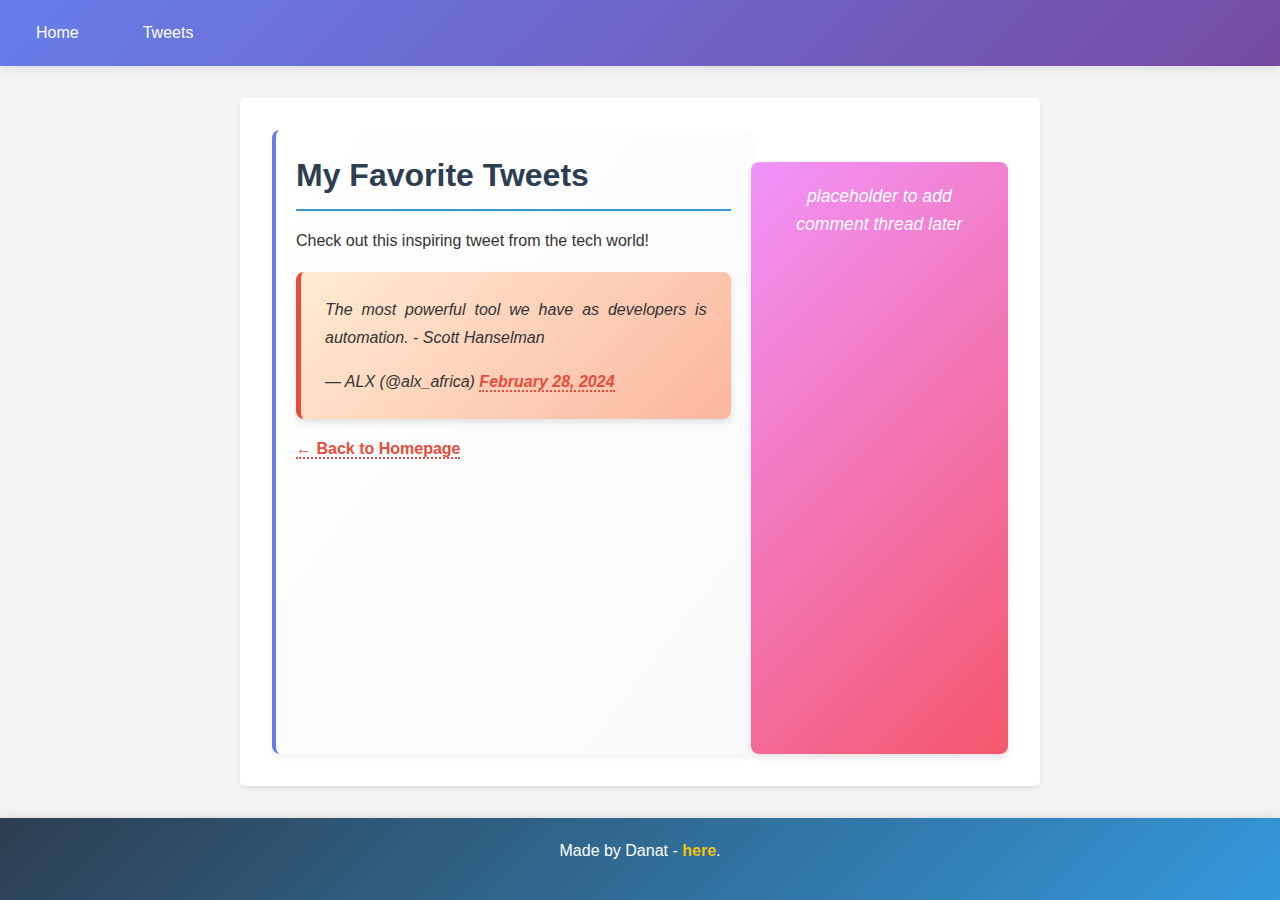
<file: css_basic/tweets.html>
<!DOCTYPE html>
<html lang="en">
<head>
    <meta charset="UTF-8">
    <meta name="viewport" content="width=device-width, initial-scale=1.0">
    <title>My First Portfolio</title>
    <link href="base.css" rel="stylesheet">
<link href="styles.css" rel="stylesheet">
</head>
<body>
    <header>
        <ul>
            <li><a href="index.html">Home</a></li>
            <li><a href="tweets.html">Tweets</a></li>
        </ul>
    </header>
    
    <main>
        <article>
            <h1>My Favorite Tweets</h1>
            <p>Check out this inspiring tweet from the tech world!</p>
            
           
            <blockquote class="twitter-tweet">
                <p lang="en" dir="ltr">The most powerful tool we have as developers is automation. - Scott Hanselman</p>
                &mdash; ALX (@alx_africa) <a href="https://twitter.com/alx_africa/status/1234567890123456789">February 28, 2024</a>
            </blockquote> 
            <script async src="https://platform.twitter.com/widgets.js" charset="utf-8"></script>
            
            
            <p><a href="index.html">← Back to Homepage</a></p>
        </article>
        
        <aside>
            <p>placeholder to add comment thread later</p>
        </aside>
    </main>
    
    <footer>
        <p>Made by Danat - <a href="https://github.com/Edlawit-Sewasew" target="_blank">here</a>.</p>
    </footer>
</body>
</html>
</file>
<file: css_basic/base.css>
* {
    margin: 0;
    padding: 0;
    box-sizing: border-box;
}

body {
    font-family: Arial, sans-serif;
    line-height: 1.6;
    color: #333;
    background-color: #f4f4f4;
    padding: 20px;
}

/* Typography */
h1, h2, h3 {
    margin-bottom: 1rem;
    color: #2c3e50;
}

h1 { font-size: 2rem; }
h2 { font-size: 1.5rem; }
h3 { font-size: 1.25rem; }

p {
    margin-bottom: 1rem;
}

/* Layout */
header {
    background-color: #34495e;
    padding: 1rem;
    margin-bottom: 2rem;
}

header ul {
    list-style: none;
    display: flex;
    gap: 2rem;
}

header a {
    color: white;
    text-decoration: none;
}

header a:hover {
    text-decoration: underline;
}

main {
    max-width: 800px;
    margin: 0 auto;
    background: white;
    padding: 2rem;
    border-radius: 5px;
    box-shadow: 0 2px 5px rgba(0,0,0,0.1);
}

/* Table styles */
table {
    width: 100%;
    border-collapse: collapse;
    margin: 1rem 0;
}

th, td {
    border: 1px solid #ddd;
    padding: 0.5rem;
    text-align: left;
}

th {
    background-color: #f2f2f2;
}

/* Links */
a {
    color: #3498db;
    text-decoration: none;
}

a:hover {
    text-decoration: underline;
}

/* Footer */
footer {
    margin-top: 2rem;
    text-align: center;
    padding: 1rem;
    background-color: #34495e;
    color: white;
}

footer a {
    color: #ecf0f1;
}

/* Aside */
aside {
    background-color: #ecf0f1;
    padding: 1rem;
    margin-top: 2rem;
    border-radius: 5px;
}
</file>
<file: css_basic/styles.css>
body {
    display: flex;
    flex-direction: column;
    min-height: 100vh; 
    margin: 0;
    padding: 0;
}


main {
    display: flex;
    flex-direction: row;
    flex: auto;
}

article {
    flex: 2;
    overflow-y: auto;
    padding: 20px;
}


aside {
    flex: 1;
    overflow-y: auto;
    padding: 20px;
}


header {
    padding: 20px;
}

footer {
    padding: 20px;
}
@media screen and (max-width: 768px) {
    
    header ul {
        flex-direction: column;
        gap: 1rem;
    }
    
    
    main {
        flex-direction: column;
    }
    
    
    article, aside {
        flex: 1;
    }
    
    
    body {
        padding: 10px;
    }
    
    header, footer, article, aside {
        padding: 15px;
    }
    
    
    table {
        font-size: 14px;
    }
    
    th, td {
        padding: 0.25rem;
    }
}


@media screen and (max-width: 480px) {
   
    body {
        padding: 5px;
    }
    
    header, footer, article, aside {
        padding: 10px;
    }
    
   
    h1 { font-size: 1.5rem; }
    h2 { font-size: 1.25rem; }
    h3 { font-size: 1.1rem; }
    
    
    .table-container {
        overflow-x: auto;
    }
}
.logo {
    font-size: 2rem;
    margin-right: 1rem;
}

/* Header styling */
header {
    background: linear-gradient(135deg, #667eea 0%, #764ba2 100%);
    box-shadow: 0 2px 10px rgba(0,0,0,0.1);
}

header ul {
    align-items: center;
}

header a {
    color: white;
    padding: 0.5rem 1rem;
    border-radius: 5px;
    transition: background-color 0.3s ease;
}

header a:hover {
    background-color: rgba(255,255,255,0.2);
    text-decoration: none;
}

/* Article styling */
article {
    background: linear-gradient(to bottom right, #ffffff, #f8f9fa);
    border-left: 4px solid #667eea;
    border-radius: 8px;
    box-shadow: 0 4px 6px rgba(0,0,0,0.05);
}

article h1 {
    color: #2c3e50;
    border-bottom: 2px solid #3498db;
    padding-bottom: 0.5rem;
}

article h2 {
    color: #34495e;
    background: linear-gradient(90deg, #3498db, transparent);
    padding: 0.5rem;
    border-radius: 4px;
}

article h3 {
    color: #16a085;
}

article p {
    text-align: justify;
    line-height: 1.8;
}

/* Link styling within article */
article a {
    color: #e74c3c;
    font-weight: bold;
    text-decoration: none;
    border-bottom: 2px dotted #e74c3c;
    transition: all 0.3s ease;
}

article a:hover {
    color: #c0392b;
    border-bottom: 2px solid #c0392b;
    background-color: #fff5f5;
}

/* Table styling */
table {
    border: 2px solid #34495e;
    border-radius: 8px;
    overflow: hidden;
    box-shadow: 0 4px 6px rgba(0,0,0,0.1);
}

th {
    background: linear-gradient(135deg, #667eea 0%, #764ba2 100%);
    color: white;
    font-weight: bold;
    text-transform: uppercase;
    letter-spacing: 1px;
}

td {
    background-color: #f8f9fa;
    transition: background-color 0.3s ease;
}

tr:hover td {
    background-color: #e3f2fd;
}

/* Aside styling */
aside {
    background: linear-gradient(135deg, #f093fb 0%, #f5576c 100%);
    color: white;
    border-radius: 8px;
    box-shadow: 0 4px 6px rgba(0,0,0,0.1);
}

aside p {
    font-style: italic;
    text-align: center;
    font-size: 1.1rem;
}

/* Footer styling */
footer {
    background: linear-gradient(135deg, #2c3e50 0%, #3498db 100%);
    color: white;
    text-align: center;
    box-shadow: 0 -2px 10px rgba(0,0,0,0.1);
}

footer a {
    color: #f1c40f;
    font-weight: bold;
    text-decoration: none;
    transition: color 0.3s ease;
}

footer a:hover {
    color: #f39c12;
    text-decoration: underline;
}

/* Image styling */
img {
    border: 3px solid #bdc3c7;
    border-radius: 8px;
    transition: transform 0.3s ease, box-shadow 0.3s ease;
    box-shadow: 0 4px 8px rgba(0,0,0,0.1);
}

img:hover {
    transform: scale(1.02);
    box-shadow: 0 8px 16px rgba(0,0,0,0.2);
}

/* Blockquote styling for tweets page */
blockquote {
    background: linear-gradient(135deg, #ffecd2 0%, #fcb69f 100%);
    border-left: 5px solid #e74c3c;
    margin: 1rem 0;
    padding: 1.5rem;
    border-radius: 8px;
    font-style: italic;
    box-shadow: 0 4px 6px rgba(0,0,0,0.1);
}

/* Responsive adjustments for custom styles */
@media screen and (max-width: 768px) {
    .logo {
        font-size: 1.5rem;
    }
    
    article {
        border-left: none;
        border-top: 4px solid #667eea;
    }
    
    header a {
        padding: 0.5rem;
        display: block;
        text-align: center;
    }
}
</file>
